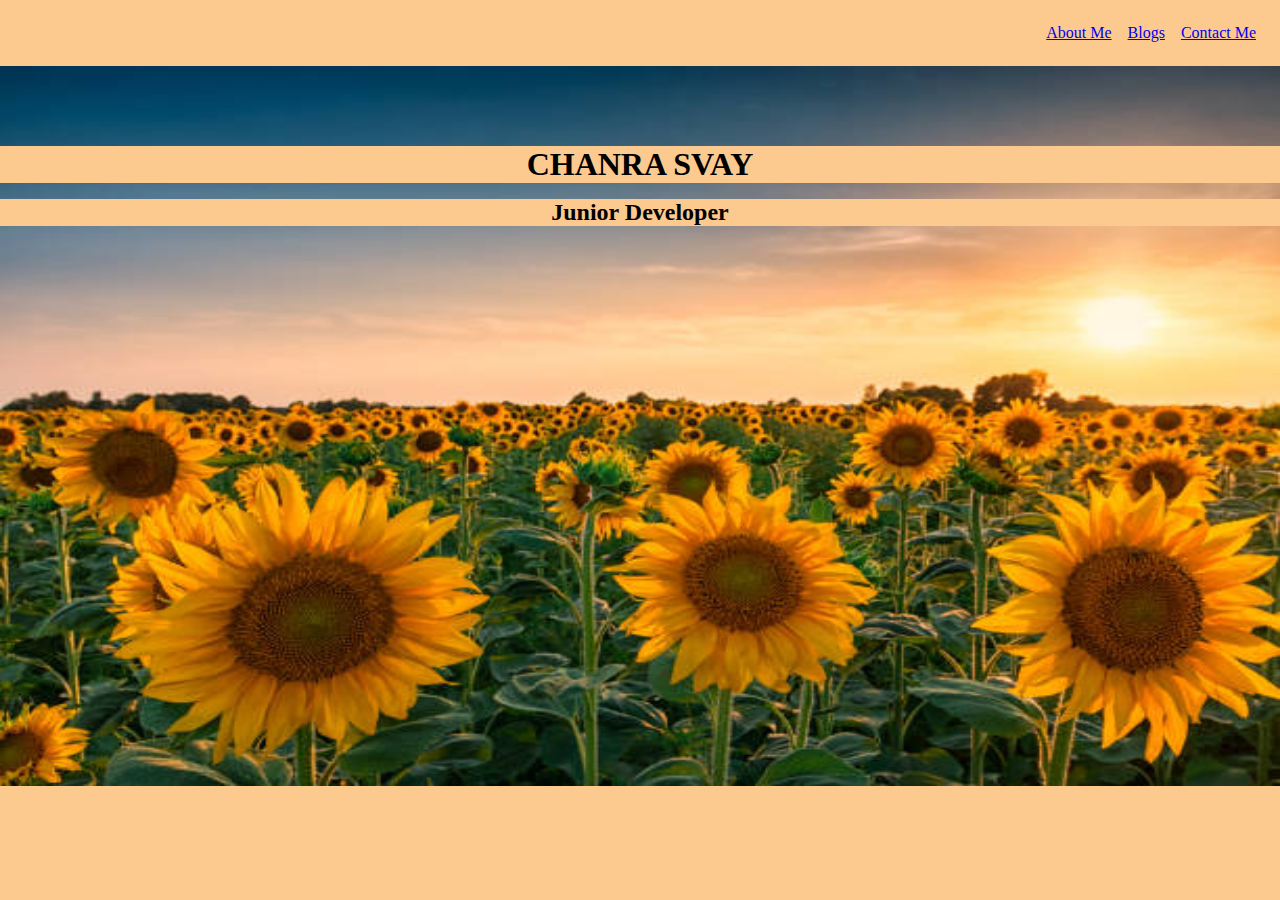
<file: index.html>
<!DOCTYPE html>
<html lang="en">
  <head>
    <meta charset="UTF-8" />
    <meta name="viewport" content="width=device-width, initial-scale=1.0" />
    <meta http-equiv="X-UA-Compatible" content="ie=edge" />
    <title>Portfolio</title>
    <link rel="stylesheet" href="css/index.css" />
  </head>
  <body>
    <div>
    <nav>
 <ul>
    <li>  <!--links to pages--> 
      <a href="AboutMe.html">About Me</a>
    </li>
    <li>
      <a href="Blogs.html">Blogs</a>
    </li>
    <li>
      <a href="ContactMe.html">Contact Me</a>
    </li>
  </ul>
    </nav> 
  <main>
    <img src="images/sunflower.jpg" alt="sunflower"> <!--background image-->
    <h1>CHANRA SVAY</h1>
    <h2> Junior Developer</h2>
  </main>
    </div>
  </body>
</html>
</file>
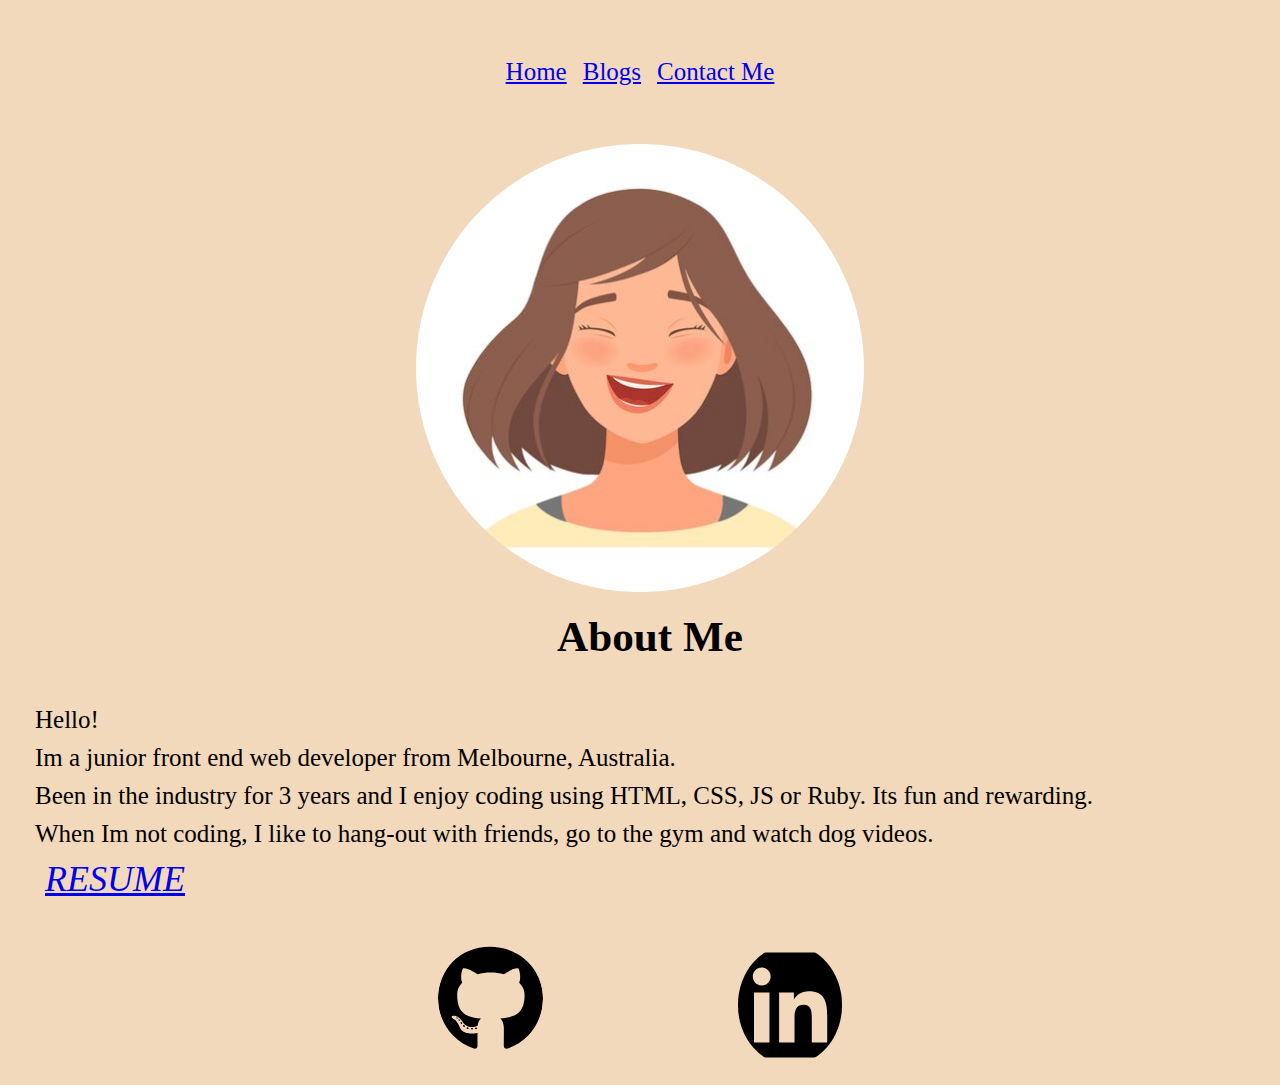
<file: AboutMe.html>
<!DOCTYPE html>
<html lang="en">
<head>
    <meta charset="UTF-8">
    <meta http-equiv="X-UA-Compatible" content="IE=edge">
    <meta name="viewport" content="width=device-width, initial-scale=1.0">
    <link rel="stylesheet" href="css/About-me.css" />

    <title>About Me</title>
</head>
<body>
    <div>
        <nav>
            <ul>
               <li> 
                 <a href="Home.html">Home</a>
               </li>
               <li>
                 <a href="Blogs.html">Blogs</a>
               </li>
               <li>
                 <a href="ContactMe.html">Contact Me</a>
               </li>
             </ul>
        </nav>
    </div>
    <img src="images/women.jpg" alt="woman pic">
    <header>
         <h1>About Me</h1> 
        </header>
    <main>
        <p> Hello!
        <p>Im a junior front end web developer from Melbourne, Australia.</p>
        <p>Been in the industry for 3 years and I enjoy coding using HTML, CSS, JS or Ruby. Its fun and rewarding.</p>
        <p>When Im not coding, I like to hang-out with friends, go to the gym and watch dog videos.</p>
        <span><a href="images/RESUME.pdf"><em>RESUME</em></a></span>
        </main>
            <nav>
                <a href="https://github.com/" target="_blank"><img src="images/github-brands.svg" alt="Github"></a>
                <a href="https://www.linkedin.com/feed/" target="_blank"><img src="images/linkedin-brands.svg" alt="Linkedin"></a>   
            </nav>
</body>
</html>
</file>
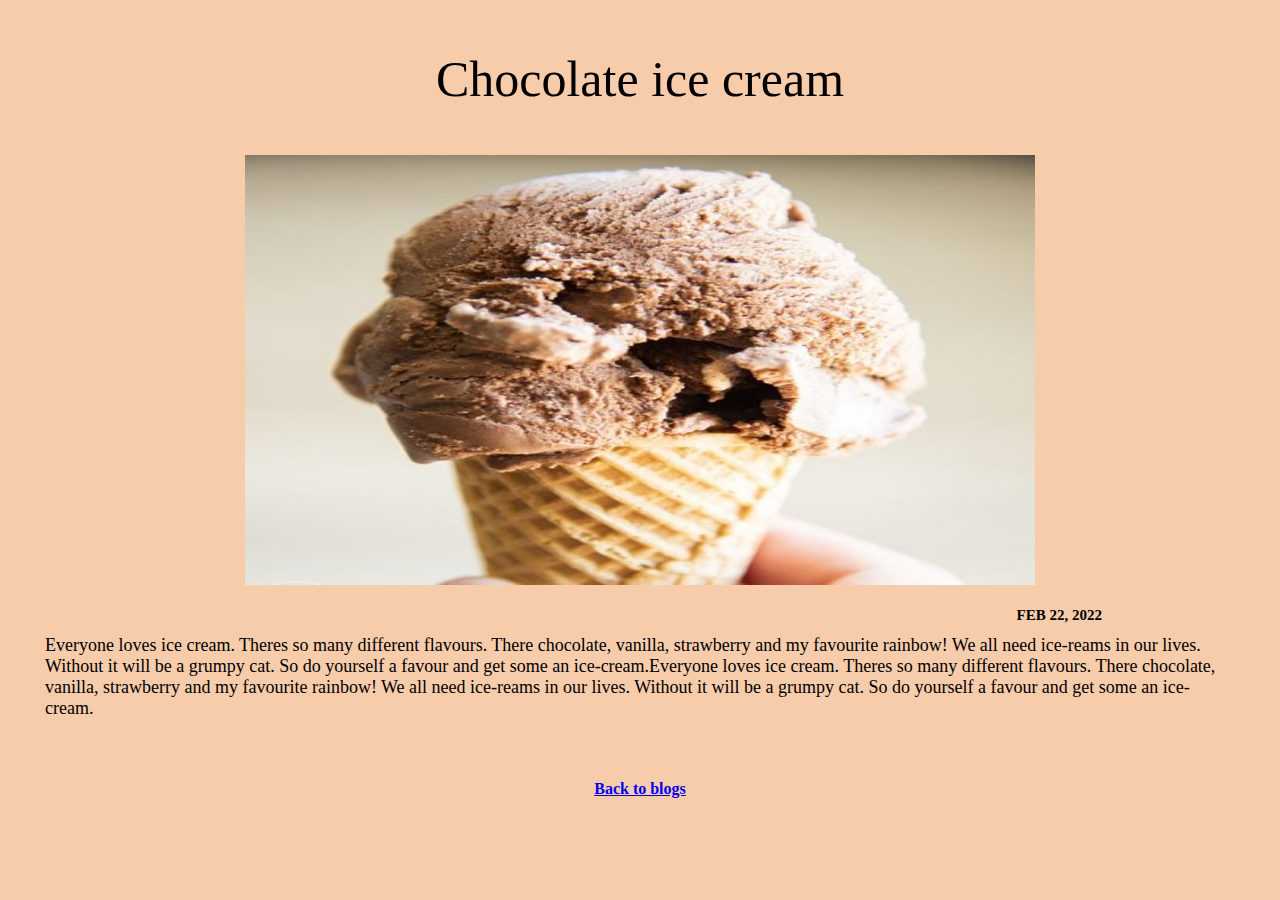
<file: Blog1.html>
<!DOCTYPE html>
<html lang="en">
<head>
    <meta charset="UTF-8">
    <meta http-equiv="X-UA-Compatible" content="IE=edge">
    <meta name="viewport" content="width=>, initial-scale=1.0">
    <link rel="stylesheet" href="css/blog1.css">
    <title>choc-ice-cream</title>
</head>
<body>
    <header>Chocolate ice cream</header>
        <article>
            <img src="images/Chocolate-Ice-Cream.jpeg" alt="choc-ice-cream">
          <h3>FEB 22, 2022</h3>
          <p>Everyone loves ice cream. Theres so many different flavours. There chocolate, vanilla, strawberry and my favourite rainbow!
            We all need ice-reams in our lives. Without it will be a grumpy cat. So do yourself a favour and get some an ice-cream.Everyone loves ice cream. Theres so many different flavours. There chocolate, vanilla, strawberry and my favourite rainbow!
            We all need ice-reams in our lives. Without it will be a grumpy cat. So do yourself a favour and get some an ice-cream.
            </p>
        </article>
        <nav>
            <h4><a href="Blogs.html"> Back to blogs</a></h4>
        </nav>
</body>
</html>
</file>
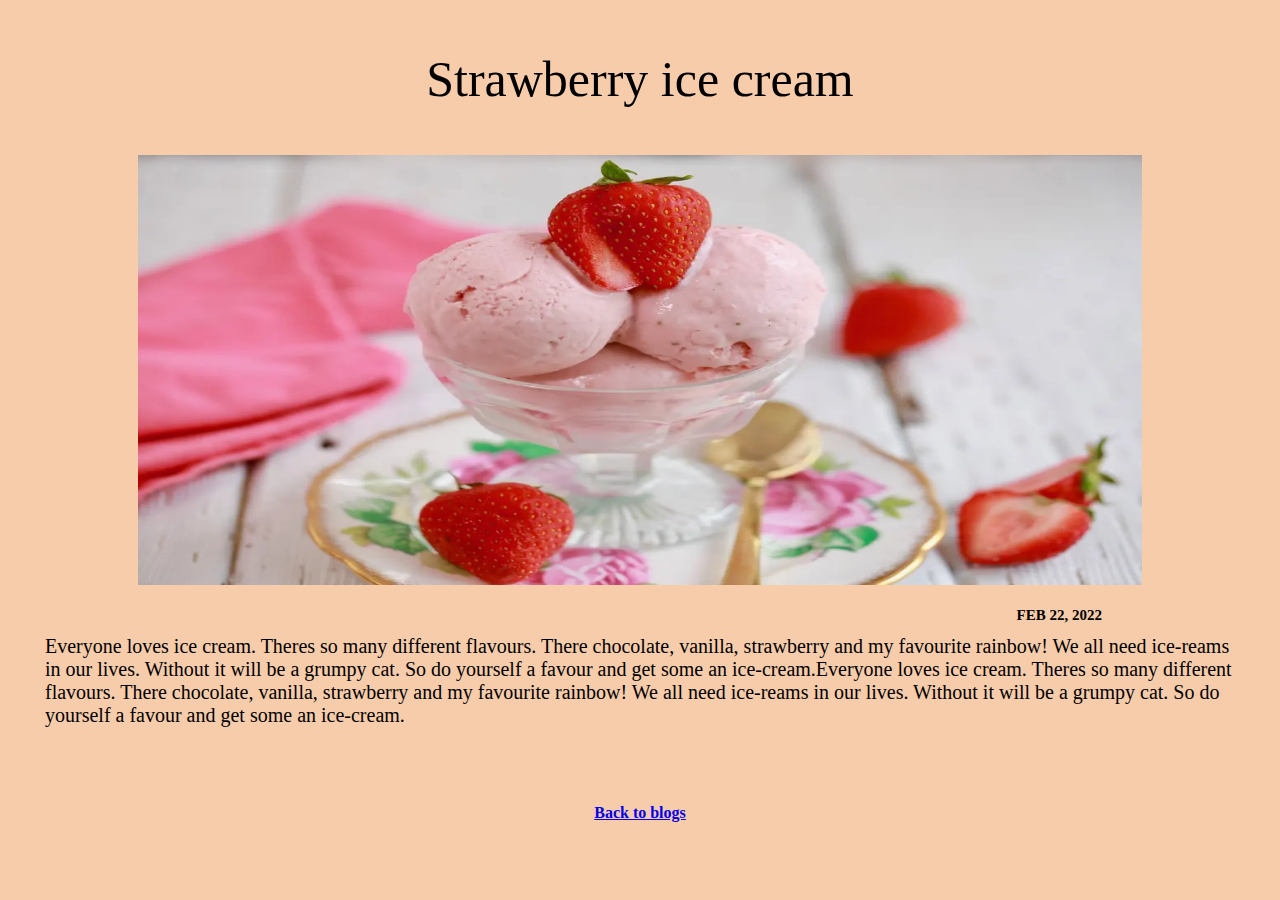
<file: Blog2.html>
<!DOCTYPE html>
<html lang="en">
<head>
    <meta charset="UTF-8">
    <meta http-equiv="X-UA-Compatible" content="IE=edge">
    <meta name="viewport" content="width=>, initial-scale=1.0">
    <link rel="stylesheet" href="css/blog2.css">
    <title>Strawberry ice-cream</title>
</head>
<body>
    <header>Strawberry ice cream</header>
        <article>
            <img src="images/1C5A7434.jpg" alt="starberry ice-cream">
          <h3>FEB 22, 2022</h3>
          <p>Everyone loves ice cream. Theres so many different flavours. There chocolate, vanilla, strawberry and my favourite rainbow!
            We all need ice-reams in our lives. Without it will be a grumpy cat. So do yourself a favour and get some an ice-cream.Everyone loves ice cream. Theres so many different flavours. There chocolate, vanilla, strawberry and my favourite rainbow!
            We all need ice-reams in our lives. Without it will be a grumpy cat. So do yourself a favour and get some an ice-cream.
            </p>
        </article>
        <nav>
            <h4><a href="Blogs.html"> Back to blogs</a></h4>
        </nav>
</body>
</html>
</file>
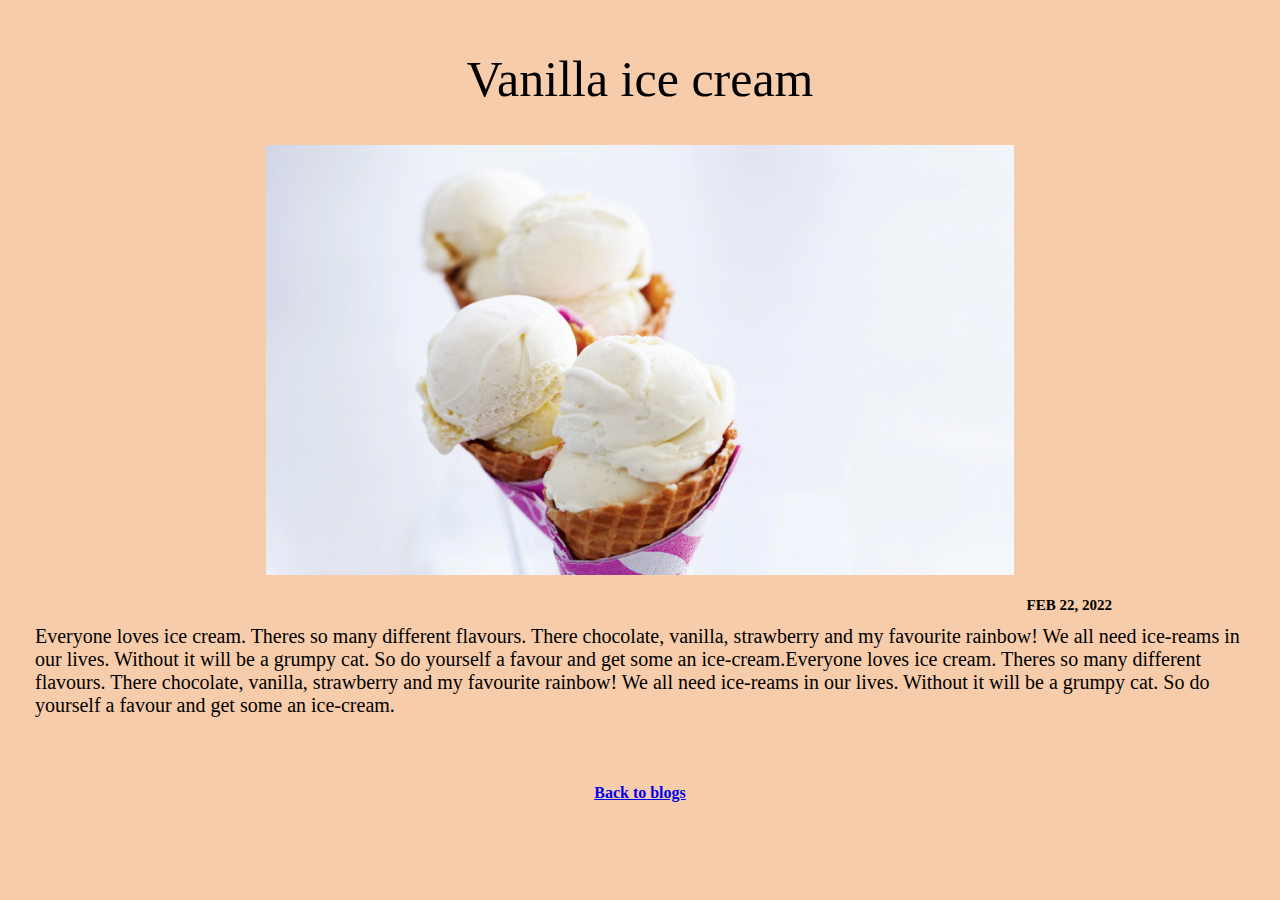
<file: Blog3.html>
<!DOCTYPE html>
<html lang="en">
<head>
    <meta charset="UTF-8">
    <meta http-equiv="X-UA-Compatible" content="IE=edge">
    <meta name="viewport" content="width=>, initial-scale=1.0">
    <link rel="stylesheet" href="css/Blog3.css">
    <title>Vanilla ice cream</title>
</head>
<body>
    <header>Vanilla ice cream</header>
        <article>
            <img src="images/vanilla-ice-icream.webp" alt="vanilla ice-cream">
          <h3>FEB 22, 2022</h3>
          <p>Everyone loves ice cream. Theres so many different flavours. There chocolate, vanilla, strawberry and my favourite rainbow!
            We all need ice-reams in our lives. Without it will be a grumpy cat. So do yourself a favour and get some an ice-cream.Everyone loves ice cream. Theres so many different flavours. There chocolate, vanilla, strawberry and my favourite rainbow!
            We all need ice-reams in our lives. Without it will be a grumpy cat. So do yourself a favour and get some an ice-cream.
            </p>
        </article>
        <nav>
            <h4><a href="Blogs.html"> Back to blogs</a></h4>
        </nav>
</body>
</html>
</file>
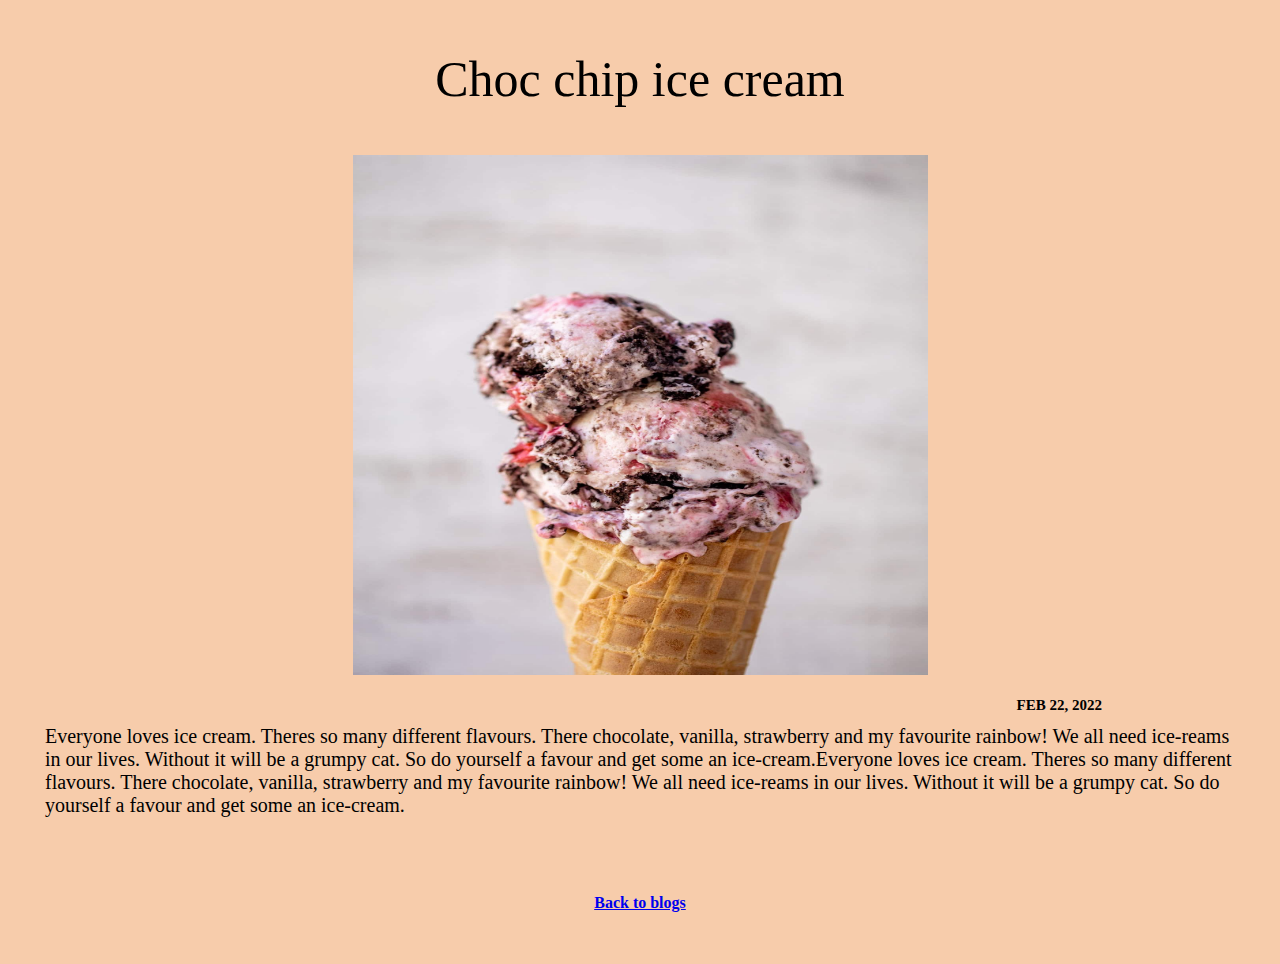
<file: Blog4.html>
<!DOCTYPE html>
<html lang="en">
<head>
    <meta charset="UTF-8">
    <meta http-equiv="X-UA-Compatible" content="IE=edge">
    <meta name="viewport" content="width=>, initial-scale=1.0">
    <link rel="stylesheet" href="css/blog4.css">
    <title>choc-ice-cream</title>
</head>
<body>
    <header>Choc chip ice cream</header>
        <article>
            <img src="images/no-churn-strawberry-oreo-ice-cream-3.jpg" alt="choc-chip ice-cream">
          <h3>FEB 22, 2022</h3>
          <p>Everyone loves ice cream. Theres so many different flavours. There chocolate, vanilla, strawberry and my favourite rainbow!
            We all need ice-reams in our lives. Without it will be a grumpy cat. So do yourself a favour and get some an ice-cream.Everyone loves ice cream. Theres so many different flavours. There chocolate, vanilla, strawberry and my favourite rainbow!
            We all need ice-reams in our lives. Without it will be a grumpy cat. So do yourself a favour and get some an ice-cream.
            </p>
        </article>
        <nav>
            <h4> <a href="Blogs.html"> Back to blogs</a></h4>
        </nav>
</body>
</html>
</file>
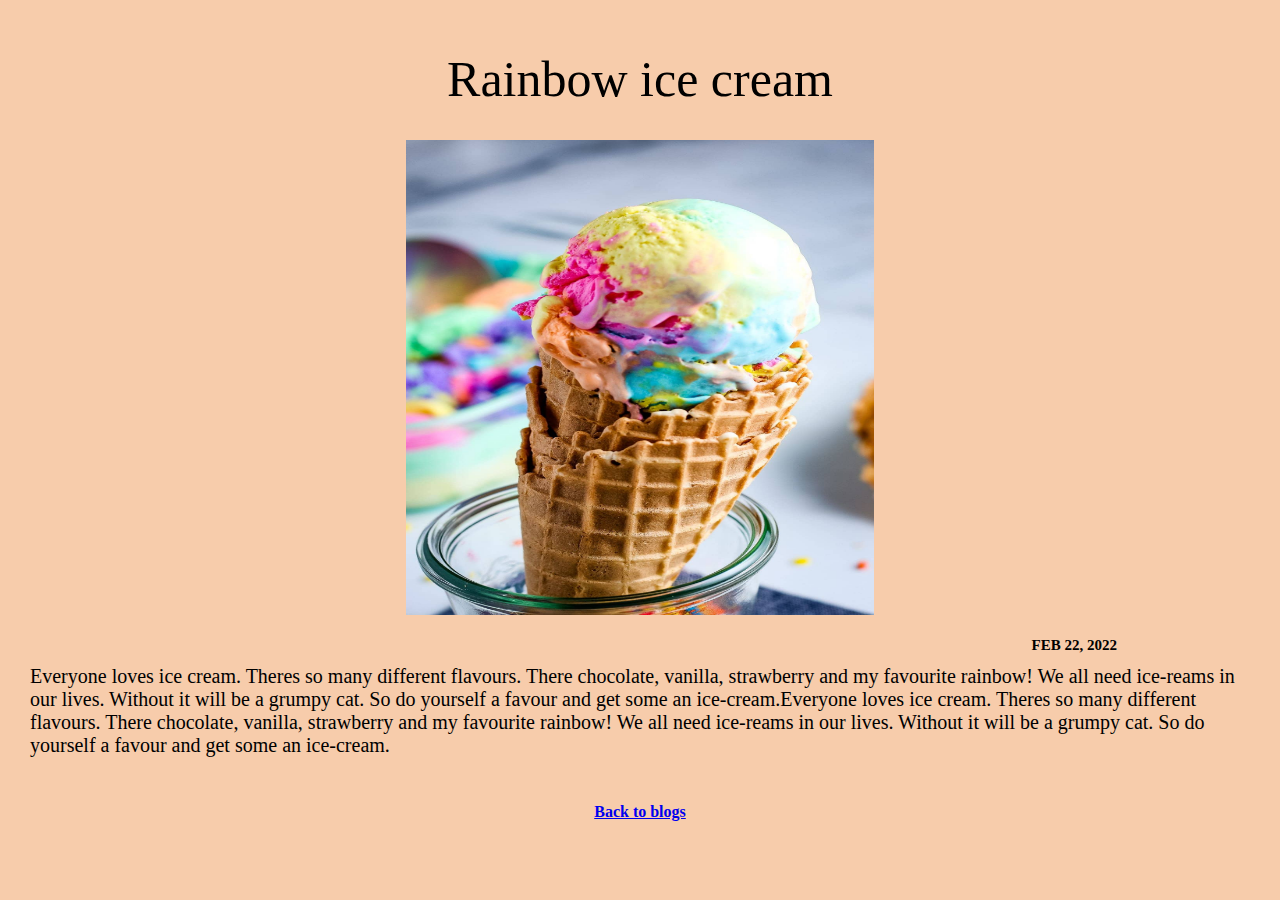
<file: Blog5.html>
<!DOCTYPE html>
<html lang="en">
<head>
    <meta charset="UTF-8">
    <meta http-equiv="X-UA-Compatible" content="IE=edge">
    <meta name="viewport" content="width=>,initial-scale=1.0">
    <link rel="stylesheet" href="css/Blog5.css">
    <title>Rainbow ice cream</title>
</head>
<body>
    <header>Rainbow ice cream</header>
        <article>
            <img src="images/Rainbow-Ice-Cream.jpeg" alt="rainbow-ice-cream">
          <h3>FEB 22, 2022</h3>
          <p>Everyone loves ice cream. Theres so many different flavours. There chocolate, vanilla, strawberry and my favourite rainbow!
            We all need ice-reams in our lives. Without it will be a grumpy cat. So do yourself a favour and get some an ice-cream.Everyone loves ice cream. Theres so many different flavours. There chocolate, vanilla, strawberry and my favourite rainbow!
            We all need ice-reams in our lives. Without it will be a grumpy cat. So do yourself a favour and get some an ice-cream.
            </p>
        </article>
        <nav>
            <h4> <a href="Blogs.html"> Back to blogs</a></h4>
        </nav>
</body>
</html>
</file>
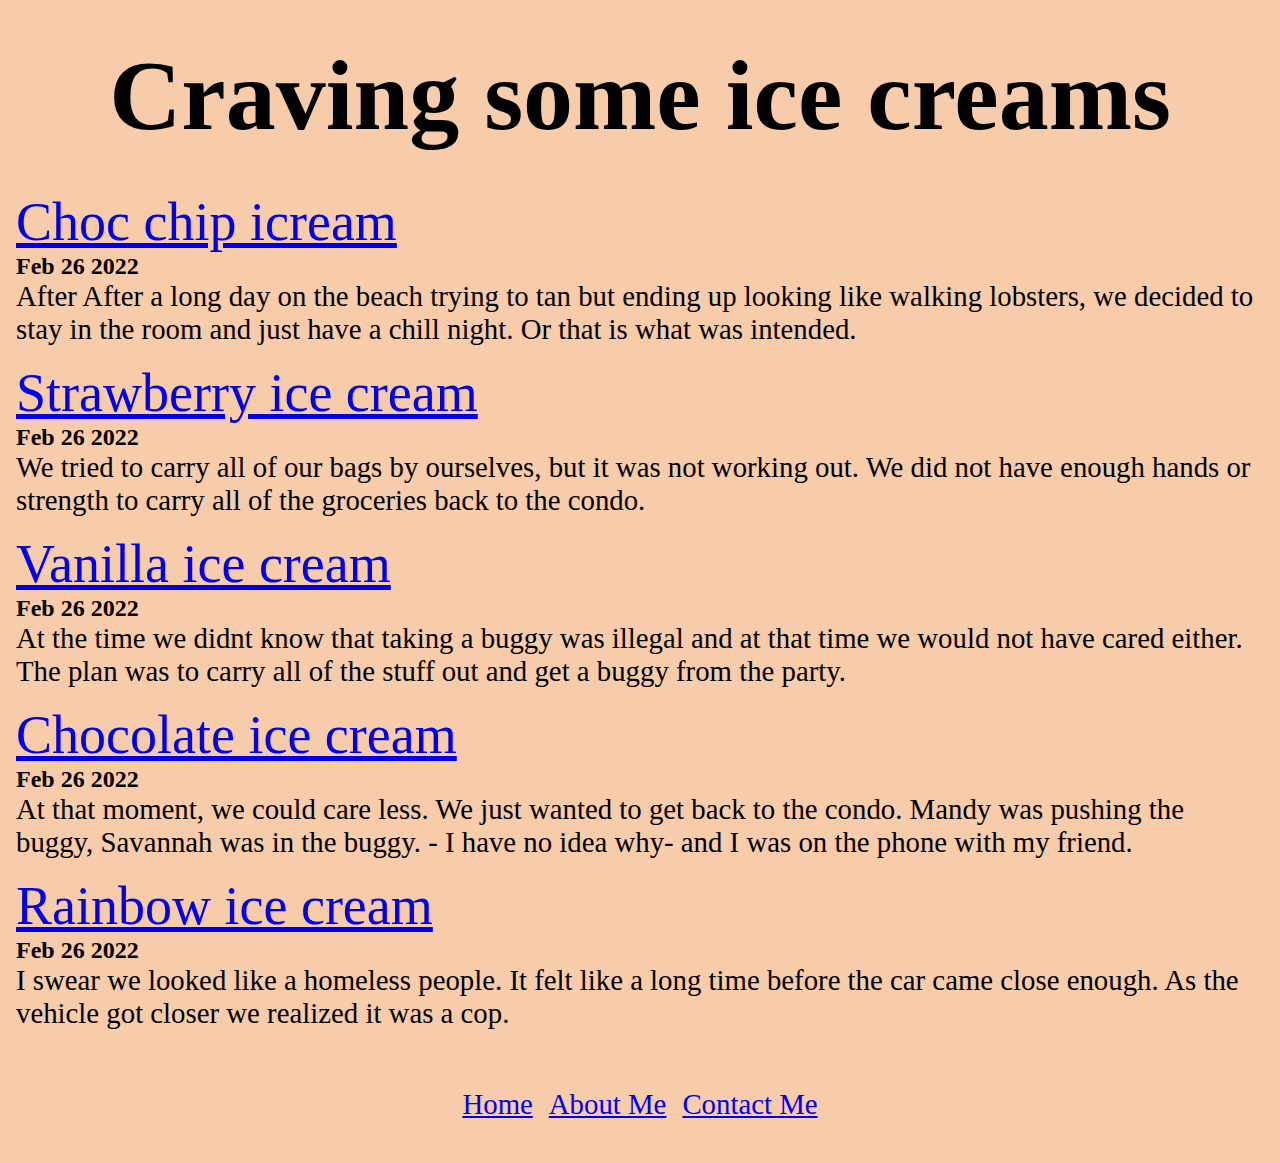
<file: Blogs.html>
<!DOCTYPE html>
<html lang="en">
<head>
    <meta charset="UTF-8">
    <meta http-equiv="X-UA-Compatible" content="IE=edge">
    <meta name="viewport" content="width=device-width, initial-scale=1.0">
    <link rel="stylesheet" href="css/Blogs.css" />
    <title>Blogs</title>
</head>
<body>
    <article>
    <div>
    <h1>Craving some ice creams</h1>
    </div>
    <section>
    <header><a href="Blog4.html" >Choc chip icream</a></header>
    <h5>Feb 26 2022</h5>
    <p>After After a long day on the beach trying to tan but ending up looking like walking lobsters, we decided to stay in the room and just have a chill night. Or that is what was intended. </p>
    </section>
    <section>
    <header><a href="Blog2.html">Strawberry ice cream</a></header>
    <h5>Feb 26 2022</h5>
    <p>We tried to carry all of our bags by ourselves, but it was not working out. We did not have enough hands or strength to carry all of the groceries back to the condo.</p>
    </section>
    <section>
    <header><a href="Blog3.html" >Vanilla ice cream</a></header>
    <h5>Feb 26 2022</h5>
    <p>At the time we didnt know that taking a buggy was illegal and at that time we would not have cared either. The plan was to carry all of the stuff out and get a buggy from the party.</p>
    </section>
    <section>
    <header><a href="Blog1.html">Chocolate ice cream</a></header>
    <h5>Feb 26 2022</h5>
    <p>At that moment, we could care less. We just wanted to get back to the condo. Mandy was pushing the buggy, Savannah was in the buggy. - I have no idea why- and I was on the phone with my friend.</p>
    </section>
    <section>
    <header><a href="Blog5.html" >Rainbow ice cream</a></header>
    <h5>Feb 26 2022</h5>
    <p>I swear we looked like a homeless people. It felt like a long time before the car came close enough. As the vehicle got closer we realized it was a cop.</p>
    </section>
</article>
    <nav>
    <ul>
        <li>
            <a href="Home.html">Home</a>
        </li>
        <li>
            <a href="AboutMe.html">About Me</a>
        </li>
        <li>
            <a href="ContactMe.html">Contact Me</a>
        </li>
    </ul>
 </nav>
</body>
</html>
</file>
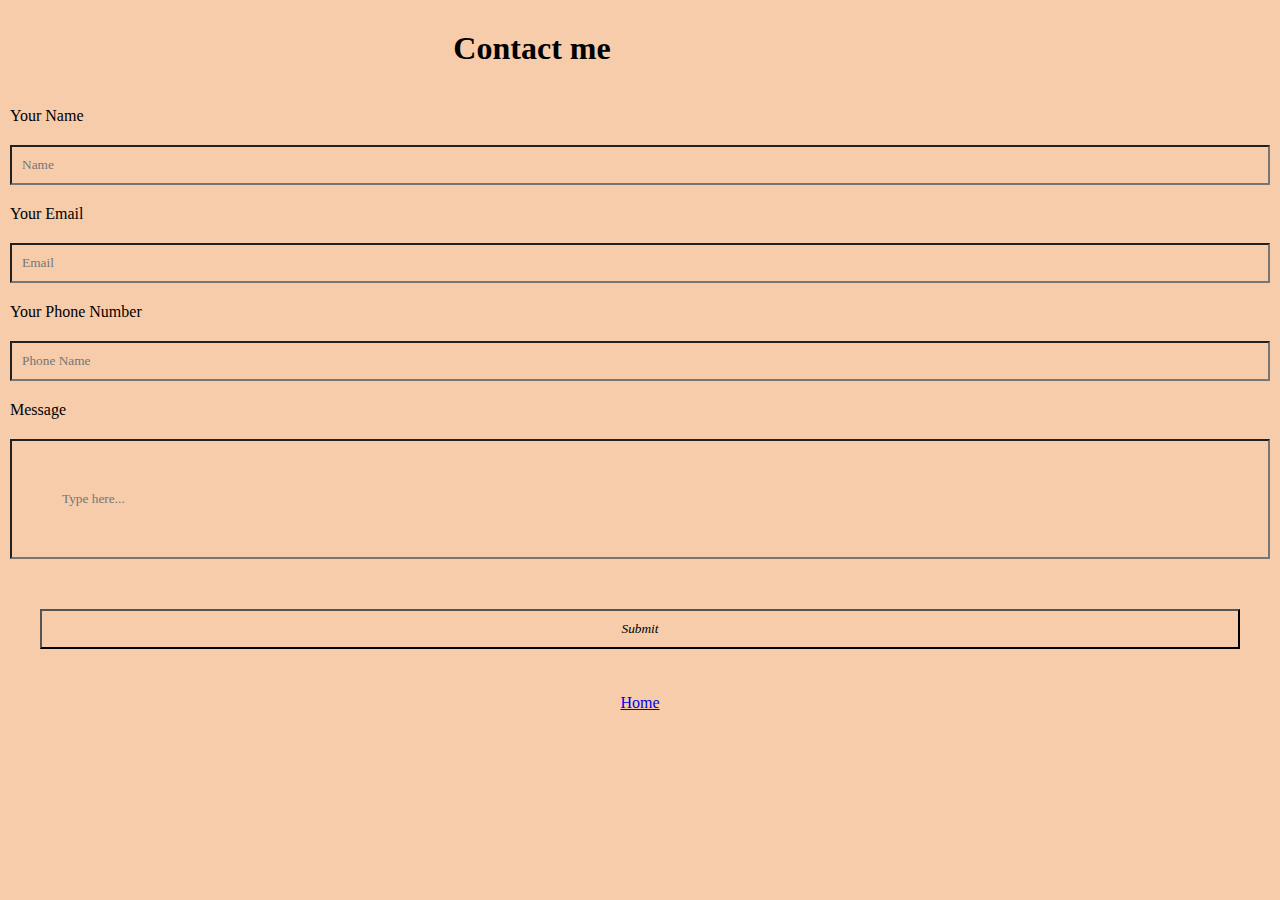
<file: ContactMe.html>
<!DOCTYPE html>
<html lang="en">
<head>
    <meta charset="UTF-8">
    <meta http-equiv="X-UA-Compatible" content="IE=edge">
    <meta name="viewport" content="width=, initial-scale=1.0">
    <link rel="stylesheet" href="css/contect-me.css">
    <title>Contact Me</title>
</head>
<body>
    <header>
    <h1>Contact me</h1>
    </header>
    <form>
        <p>Your Name</p>  
        <input placeholder="Name">
        <p>Your Email</p>
        <input placeholder="Email">
        <p>Your Phone Number</p>
        <input placeholder="Phone Name">
        <p>Message</p>
        <input placeholder="Type here...">
        <button type="submit"><em>Submit</em></button>
        <nav>
            <ul>
                <li>
                    <a href="Home.html">Home</a>
                </li>
            </ul>
         </nav>
</form>
</body>
</html>
</file>
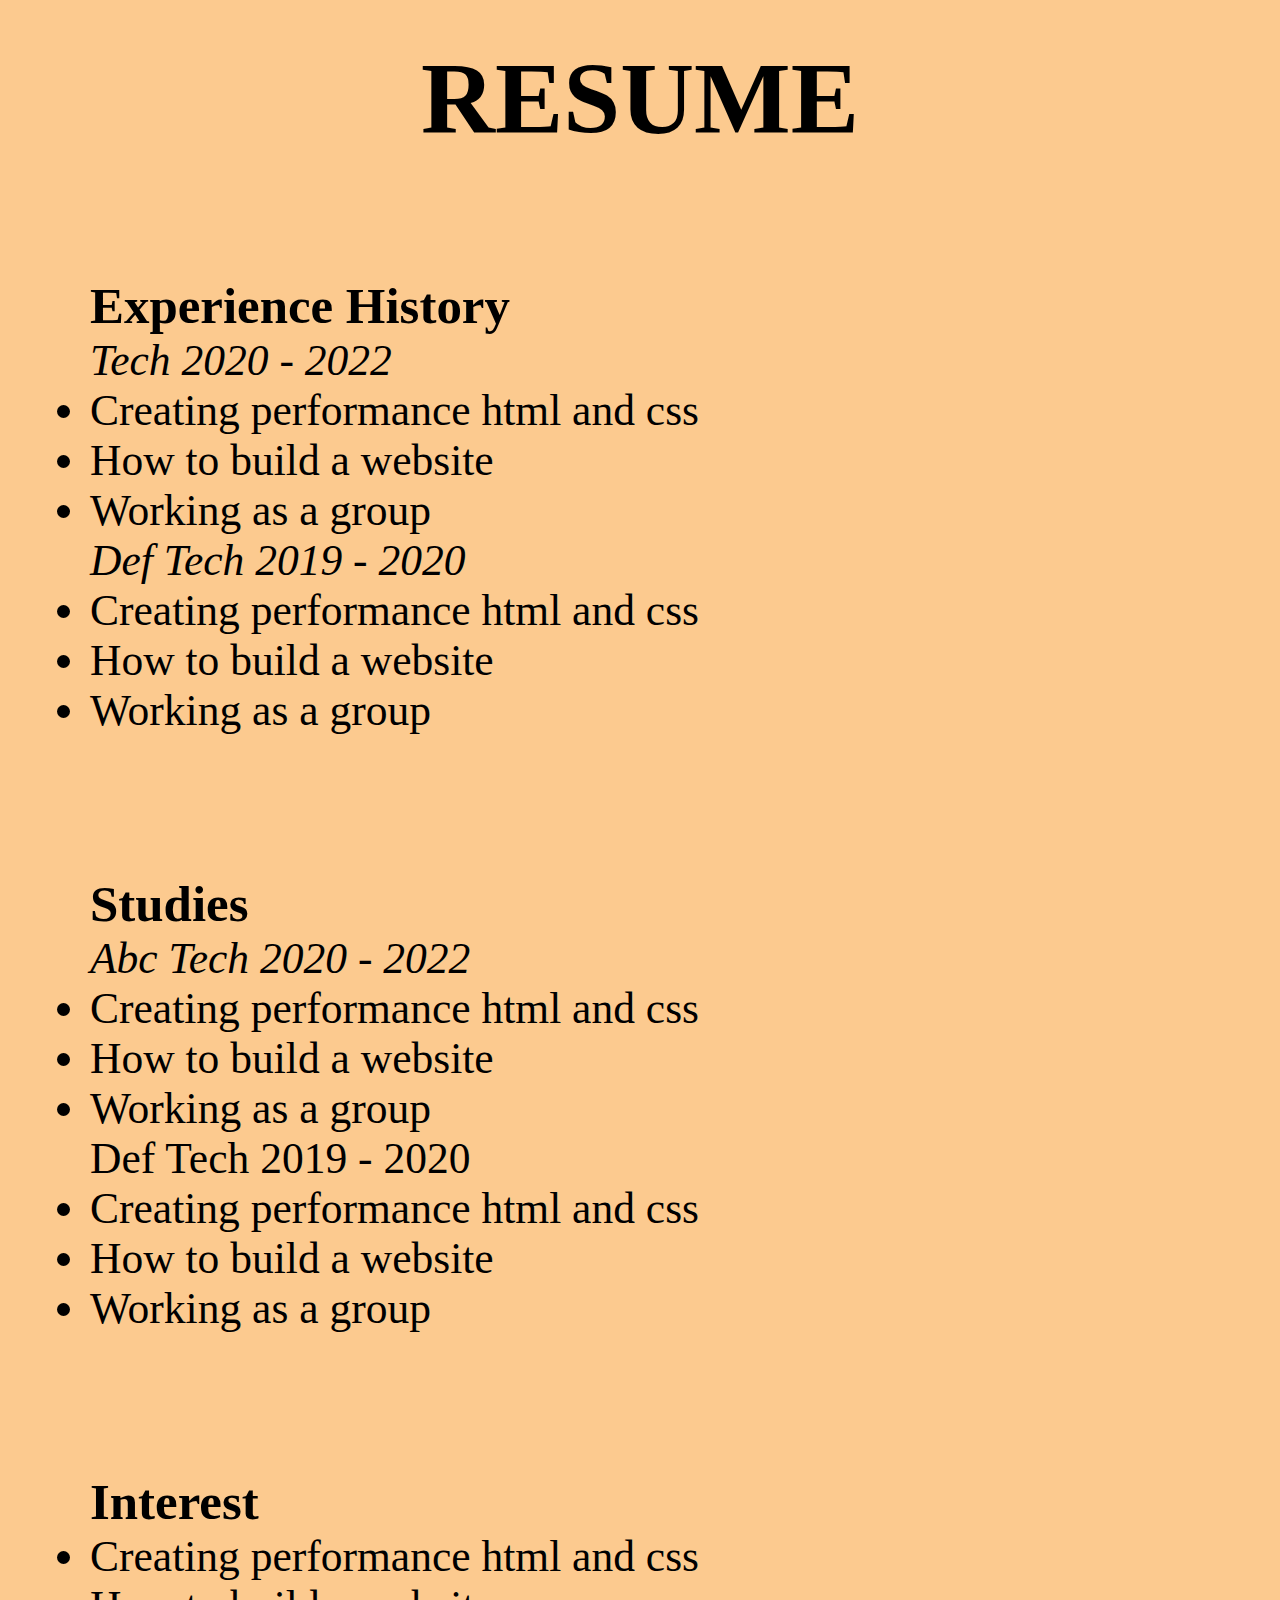
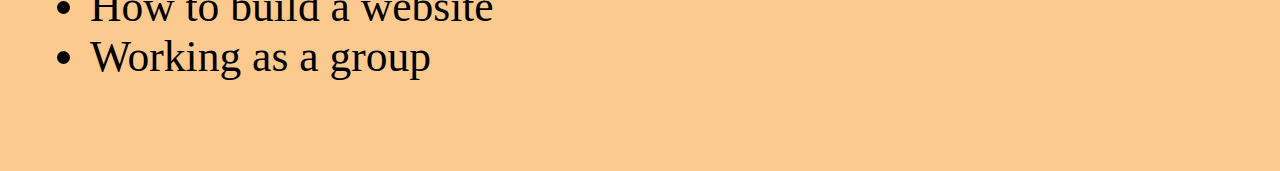
<file: Resume.html>
<!DOCTYPE html>
<html lang="en">
<head>
    <meta charset="UTF-8">
    <meta http-equiv="X-UA-Compatible" content="IE=edge">
    <meta name="viewport" content="width=device-width, initial-scale=1.0">
    <link rel="stylesheet" href="css/resume.css">
    <title>RESUME</title>
</head>
<body>
    <header>
    <h1>RESUME</h1>
    </header>
    <div> <!-- start resume -->
        <h3>Experience History</h3> 
        <p><em>Tech 2020 - 2022 </em></p>
        <ul>
            <li>Creating performance html and css</li>
            <li>How to build a website</li>
            <li>Working as a group</li>
        </ul>
        <p><em>Def Tech 2019 - 2020 </em></p>
        <ul>
            <li>Creating performance html and css</li>
            <li>How to build a website</li>
            <li>Working as a group</li>
        </ul>
        </div>
        <div>
        <h3>Studies</h3>
        <p><em>Abc Tech 2020 - 2022</em></p>
        <ul>
            <li>Creating performance html and css</li>
            <li>How to build a website</li>
            <li>Working as a group</li>
        </ul>
        <p>Def Tech 2019 - 2020 </p>
        <ul>
            <li>Creating performance html and css</li>
            <li>How to build a website</li>
            <li>Working as a group</li>
        </ul>
        </div>
    <div>
        <h3>Interest</h3>
        <ul>
            <li>Creating performance html and css</li>
            <li>How to build a website</li>
            <li>Working as a group</li>
        </ul>
    </div>   
</body>
</html>
</file>
<file: css/index.css>
* {
    margin: 0;
    padding: 0%;
    box-sizing: border-box;
    background-color: #fcca8f;
}
nav ul {
    padding: 1rem;
    display: flex;
    flex-direction: row;
    justify-content: end;
    list-style: none;
}
nav ul li {
    padding: 0.5rem;
    font-family: Arial, Helvetica, sans-serif blue;
}
img {
    min-height: 50%;
    min-width: 50%;
    width: 100%;
    height: 80%;
    position: fixed;
}
h1 {
    position: relative;
    text-align: center;
    top: 5rem; /*botton is reverse*/
}
h2 { 
    position: relative;
    text-align: center;
    top: 6rem
}
@media only screen and (min-width: 401px){ 
    
}
@media only screen and (min-width :901px) {

}
</file>
<file: css/About-me.css>
*{  
    margin: 0;
    padding: 0;
    box-sizing: border-box;
    font-family: Georgia, 'Times New Roman', Times, serif;
    background-color: #f3d9bb;
}
section, header {
    display: flex;
    padding: 10px;
    margin: 10px;
    width: 100%;
}
main {
    padding : 15px;
    margin: 10px;
}
p { 
    margin: 10px;
}
header {
    justify-content: center;
    align-items: center;
    font-size: 1.5vh;
}
span {
    display: flex;
    font-size: 2vh;
    padding-left: 10px;
}
img { 
    margin: auto;
    display: block;
    border-radius: 50%;
    width: 35%;

}
nav ul {
    display: flex;
    padding: 10px;
    margin: 20px;
    justify-content: center;
    list-style: none;
}
nav ul li {
    padding: 0.5rem;
    font-family: Arial, Helvetica, sans-serif blue;
}
nav {
    display: flex;
    padding: 20px;
    flex-direction: row;
    justify-content: center;
     

}
 @media only screen and (min-width: 401px) {
    div, p, section { font-size: 25px;}
    span {padding-left: 20px;
        font-size: 3vh;}
    header { font-size: 2.4vh;}

 }    
 @media only screen and (min-width :901px) {
    div, p, section { font-size: 25px;}
    span {padding-left: 20px;
        font-size: 4vh;} 
    header { font-size: 2.4vh;}
    }
</file>
<file: css/blog1.css>
* {
    margin: 0;
    padding: 0%;
    box-sizing: border-box;
    font-family: Georgia, serif;
    background-color: hsl(26, 83%, 82%);
}
 body {
    margin: 0;
  }
  header {
    display: flex;
    justify-content: center;
    padding: 50px;
    height: 100px;
    font-size: 30px;
  }
  h3 {
    display: flex;
    margin: 5px;
    padding-right: 1rem;
    flex-direction: row-reverse;
    line-height: 30px;
    font-size: 10px;
  }
  article {
      padding: 20px;
      margin: 25px;
      font-size: 15px;
  }
  img { display: block;
        margin: auto;
        padding: 10px;
        height: 30vh;
        width: 100%;}

    nav { margin: 5px;
            padding: 1rem;
            display: flex;
            justify-content: center;
            list-style: none;
            }

@media only screen and (min-width: 400px) {
    img { height: 50vh;
        width: 80vw;}
    header {font-size: 50px;}
    p {font-size: 20px;}
    h3 { font-size: 12px;}
}
@media only screen and (min-width: 900px) {
    img { height: 50vh;
        width: 90vh;}
    header {font-size: 50px;}
    p {font-size: 18px;}
    h3 { font-size: 15px;
        padding-right: 8rem;}
}
</file>
<file: css/blog2.css>
* {
    margin: 0;
    padding: 0%;
    box-sizing: border-box;
    font-family: Georgia, serif;
    background-color: hsl(26, 83%, 82%);
}
 body {
    margin: 0;
  }
  header {
    display: flex;
    justify-content: center;
    padding: 50px;
    height: 100px;
    font-size: 28px;
  }
  h3 {
    display: flex;
    margin: 5px;
    padding-right: 1rem;
    flex-direction: row-reverse;
    line-height: 30px;
    font-size: 10px;
  }
  article {
      padding: 20px;
      margin: 25px;
      font-size: 15px;
  }
  img { display: block;
        margin: auto;
        padding: 10px;
        height: 30vh;
        width: 100%;
}
    nav { margin: 20px;
    padding: 2rem;
    display: flex;
    justify-content: center;
    list-style: none;
    }
@media only screen and (min-width: 400px) {
    img { height: 50vh;
        width: 60vw;}
    header {font-size: 50px;}
    p {font-size: 20px;}
    h3 { font-size: 12px;}
}
@media only screen and (min-width: 900px) {
    img { height: 50vh;
        width: 80vw;}
    header {font-size: 50px;}
    p {font-size: 20px;}
    h3 { font-size: 15px;
        padding-right: 8rem;}
}
</file>
<file: css/Blog3.css>
* {
    margin: 0;
    padding: 0%;
    box-sizing: border-box;
    font-family: Georgia, serif;
    background-color: hsl(26, 83%, 82%);
}
 body {
    margin: 0;
  }
  header {
    display: flex;
    justify-content: center;
    padding: 50px;
    height: 100px;
    font-size: 28px;
  }
  h3 {
    display: flex;
    margin: 5px;
    padding-right: 1rem;
    flex-direction: row-reverse;
    line-height: 30px;
    font-size: 10px;
  }
  article {
      padding: 15px;
      margin: 20px;
      font-size: 15px;
  }
  img { display: block;
        margin: auto;
        padding: 10px;
        height: 30vh;
        width: 100%;
}
nav { margin: 20px;
    padding: 2rem;
    display: flex;
    justify-content: center;
    list-style: none;
    }
@media only screen and (min-width: 400px) {
    img { height: 50vh;
        width: 88vw;}
    header {font-size: 50px;}
    p {font-size: 20px;}
    h3 { font-size: 12px;}
}
@media only screen and (min-width: 900px) {
    img { height: 50vh;
        width: 60vw;}
    header {font-size: 50px;}
    p {font-size: 20px;}
    h3 { font-size: 15px;
        padding-right: 8rem;}
}
</file>
<file: css/blog4.css>
* {
    margin: 0;
    padding: 0%;
    box-sizing: border-box;
    font-family: Georgia, serif;
    background-color: hsl(26, 83%, 82%);
}
 body {
    margin: 0;
  }
  header {
    display: flex;
    justify-content: center;
    padding: 50px;
    height: 100px;
    font-size: 28px;
  }
  h3 {
    display: flex;
    margin: 5px;
    padding-right: 1rem;
    flex-direction: row-reverse;
    line-height: 30px;
    font-size: 10px;
  }
  article {
      padding: 20px;
      margin: 25px;
      font-size: 15px;
  }
  img { display: block;
        margin: auto;
        padding: 10px;
        height: 30vh;
        width: 100%;
}
nav { margin: 20px;
    padding: 2rem;
    display: flex;
    justify-content: center;
    list-style: none;
    }
@media only screen and (min-width: 400px) {
    img { height: 50vh;
        width: 88vw;}
    header {font-size: 50px;}
    p {font-size: 20px;}
    h3 { font-size: 12px;}
}
@media only screen and (min-width: 900px) {
    img { height: 60vh;
        width: 50%;}
    header {font-size: 50px;}
    p {font-size: 20px;}
    h3 { font-size: 15px;
        padding-right: 8rem;}
}
</file>
<file: css/Blog5.css>
* {
    margin: 0;
    padding: 0%;
    box-sizing: border-box;
    font-family: Georgia, serif;
    background-color: hsl(26, 83%, 82%);
}
 body {
    margin: 0;
  }
  header {
    display: flex;
    justify-content: center;
    padding: 50px;
    height: 100px;
    font-size: 28px;
  }
  h3 {
    display: flex;
    margin: 5px;
    padding-right: 1rem;
    flex-direction: row-reverse;
    line-height: 30px;
    font-size: 10px;
  }
  article {
      padding: 15px;
      margin: 15px;
      font-size: 15px;
  }
  img { display: block;
        margin: auto;
        padding: 10px;
        height: 40vh;
        width: 100%;
}
    nav { margin: 10px;
        padding: 1rem;
        display: flex;
        justify-content: center;
        list-style: none;
    }        
@media only screen and (min-width: 400px) {
    img { height: 50vh;
          width: 88vw;}
    header {font-size: 50px;}
    p {font-size: 20px;}
    h3 { font-size: 12px;}
}
@media only screen and (min-width: 900px) {
    img { height: 55vh;
        width: 40%;}
    header {font-size: 50px;}
    p {font-size: 20px;}
    h3 { font-size: 15px;
        padding-right: 8rem;}
}
</file>
<file: css/Blogs.css>
*{
    padding: 0;
    margin: 0;
    box-sizing: border-box;
    font-family: Georgia, serif;
    background-color: hsl(26, 83%, 82%);
}
article { 
    display: flex;
    flex-direction: column;
}
article, nav, div, section {
    padding: .5rem;
    width: 100%;    
} 
div { 
    font-size: 1.1rem;
    display: flex;
    padding: 30px 10px 30px 10px;
    justify-content: center;
    align-items: center;
}
section {
    padding: 0.5rem;
    display: flex;
    flex-direction: column;
    justify-content: center;
    align-content: center
}
header {
    font-size: 2.5vh;
}
h5 {
    font-size: .6rem;
}
p {
    font-size: 1.8vh;
    display: flex;
    justify-content: center;
    align-items: flex-end;
    width: 100%;
}
nav ul {
    margin: 10px;
    padding: 1rem;
    display: flex;
    justify-content: center;
    list-style: none;
}
nav ul li {
    padding: 0.5rem;
    font-family:  Arial, Helvetica, sans-serif blue;
}
@media only screen and (min-width: 400px) {
    div { font-size: 34px;}
    header {font-size: 3.5vh;}
    h5 { font-size: 1rem; }
    p {font-size: 1.5rem;} 
    nav ul li {font-size: 1.3rem;
    }
}
 @media only screen and (min-width :900px) {
    div { font-size: 50px;}
    header {font-size: 6vh;}
    h5 { font-size: 1.5rem;}
    p {font-size: 1.8rem;} 
    nav ul li {font-size: 1.8rem;}
 }
</file>
<file: css/contect-me.css>
*{
    margin: 0;
    padding: 0;
    box-sizing: border-box;
    font-family: Georgia, serif;
    background-color: hsl(26, 83%, 82%);
}
header {
    display: flex;
    justify-content: center;
    padding: 10px;
    margin: 20px;
    width: 80%;
}
form, p{
    display: flex;
    flex-direction: column;
}
p {
    margin: 10px;
}
input {
    margin: 10px;
    padding: 10px;
} 
input:nth-last-of-type(1){
    padding: 50px;
}
button {
    display: flex;
    align-items: center;
    justify-content: center;
    padding: 10px;
    margin: 40px;
}
nav ul {
    display: flex;
    padding: 5px;
    justify-content: center;
    list-style: none;
}
nav ul li {
    font-family: Arial, Helvetica, sans-serif blue;
}
</file>
<file: css/resume.css>
* {
    padding: 0;
    margin: 0;
    box-sizing: border-box;
    background-color: #fcca8f;
}
header {
    display: flex;
    padding: 30px;
    margin: 10px;
    justify-content: center;
    font-size: 4vw;
}
div {
    display: flex;
    flex-wrap: wrap;
    padding-left: 40px;
    margin: 20px;
    flex-direction: column;
    font-size: 4vw;
}

@media only screen and (min-width: 401px) {
    div, p, section { font-size: 3vw;}
    div { padding-left: 60px;
         margin: 40px;}
}    
@media only screen and (min-width: 901px) {
    div, p, section { font-size: 3.4vw;}
    div { padding: 50px;
            margin: 40px;}
}
</file>
